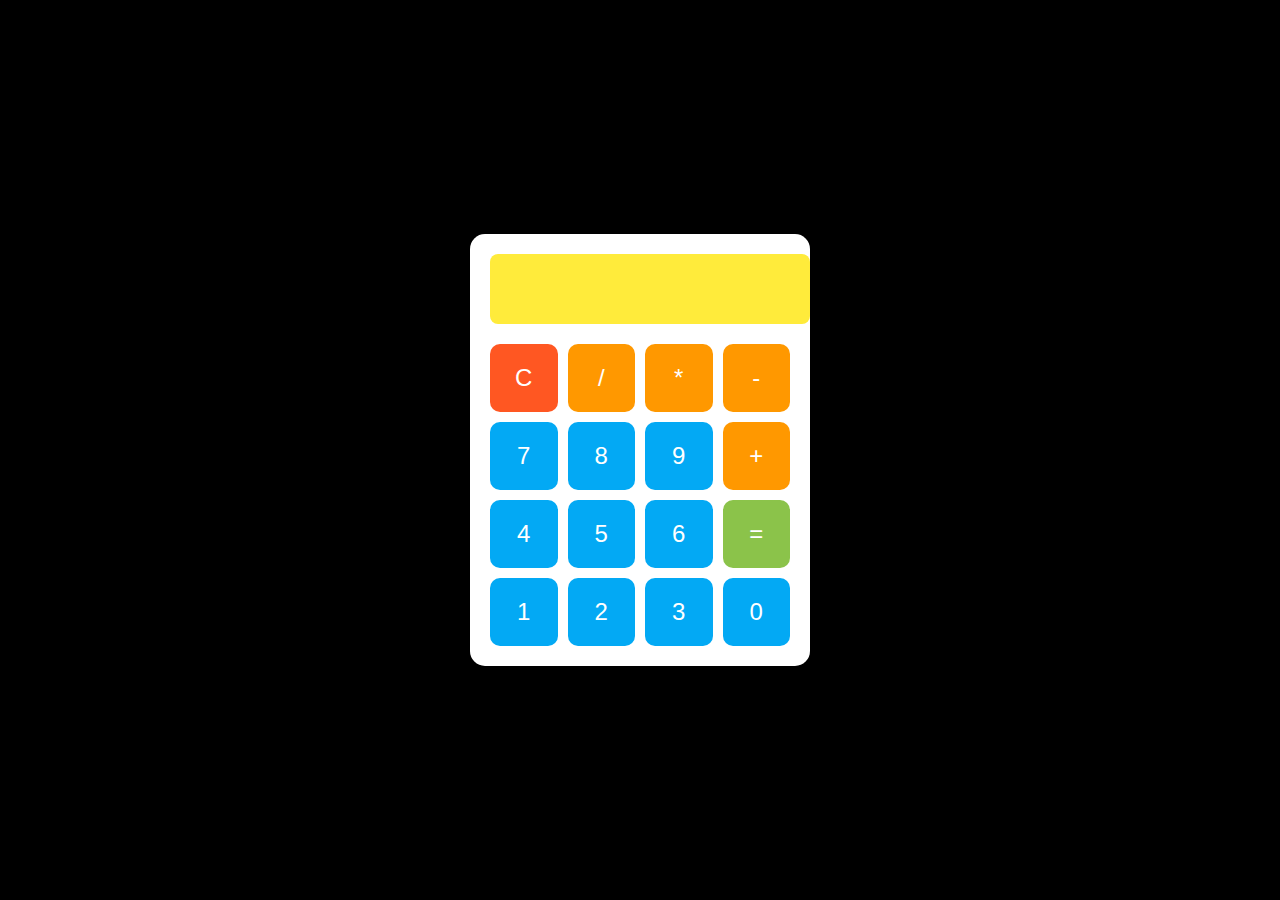
<file: index.html>
<!DOCTYPE html>
<html>
<head>
    <title>Calculator</title>
    <link rel="stylesheet" href="CalculatorProject.css">
</head>
<body>
    <div class="calculator">
        <input type="text" id="display" class="display" disabled>
        <div class="buttons">
            <button class="button clear" onclick="clearDisplay()">C</button>
            <button class="button operator" onclick="appendOperation('/')">/</button>
            <button class="button operator" onclick="appendOperation('*')">*</button>
            <button class="button operator" onclick="appendOperation('-')">-</button>

            <button class="button" onclick="appendNumber('7')">7</button>
            <button class="button" onclick="appendNumber('8')">8</button>
            <button class="button" onclick="appendNumber('9')">9</button>
            <button class="button operator" onclick="appendOperation('+')">+</button>

            <button class="button" onclick="appendNumber('4')">4</button>
            <button class="button" onclick="appendNumber('5')">5</button>
            <button class="button" onclick="appendNumber('6')">6</button>
            <button class="button equal" onclick="calculate()">=</button>

            <button class="button" onclick="appendNumber('1')">1</button>
            <button class="button" onclick="appendNumber('2')">2</button>
            <button class="button" onclick="appendNumber('3')">3</button>
            <button class="button" onclick="appendNumber('0')">0</button>
        </div>
    </div>
    <script src="CalculatorProject.js"></script>
    
</body>
</html>
</file>
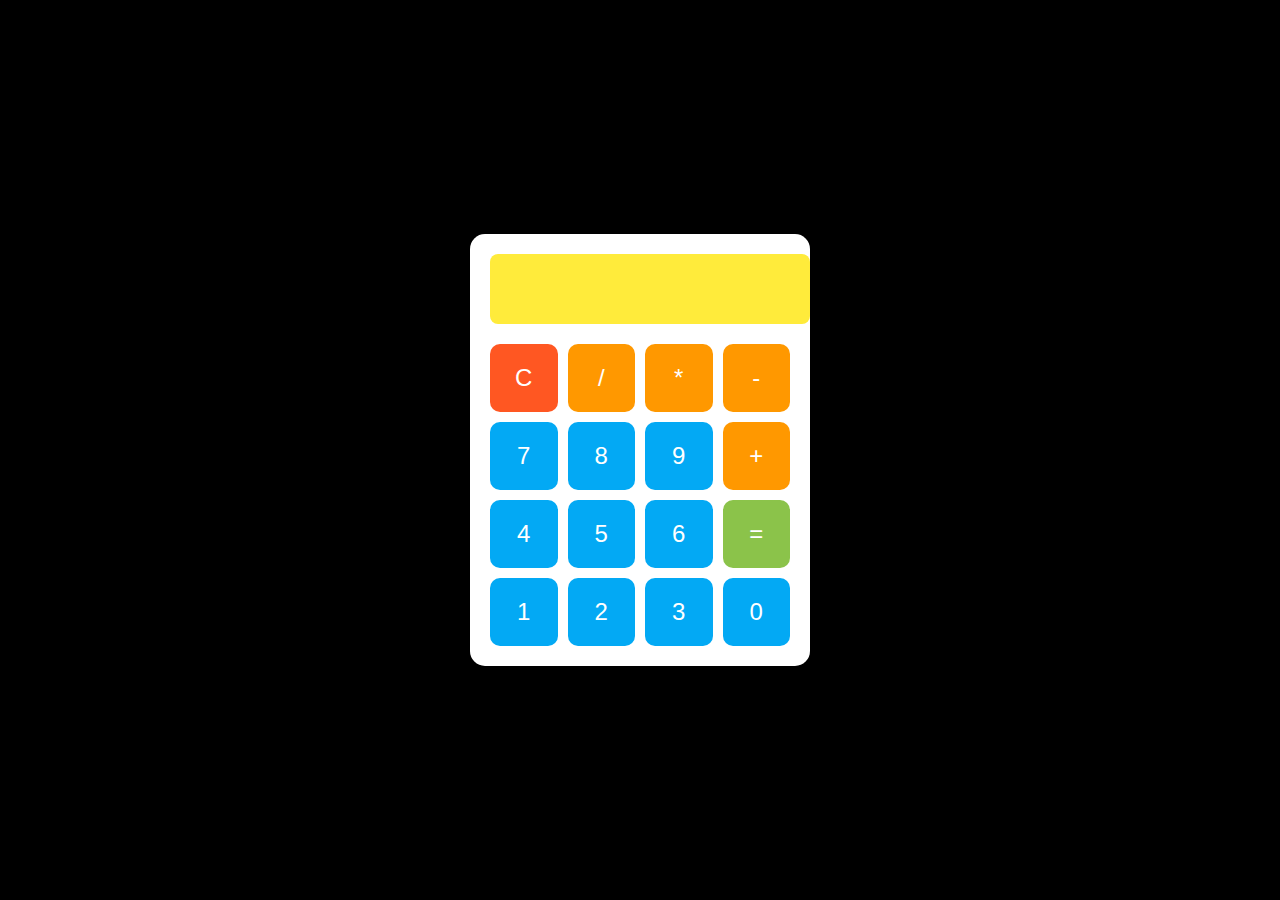
<file: CalculatorProject.html>
<!DOCTYPE html>
<html>
<head>
    <title>Calculator</title>
    <link rel="stylesheet" href="CalculatorProject.css">
</head>
<body>
    <div class="calculator">
        <input type="text" id="display" class="display" disabled>
        <div class="buttons">
            <button class="button clear" onclick="clearDisplay()">C</button>
            <button class="button operator" onclick="appendOperation('/')">/</button>
            <button class="button operator" onclick="appendOperation('*')">*</button>
            <button class="button operator" onclick="appendOperation('-')">-</button>

            <button class="button" onclick="appendNumber('7')">7</button>
            <button class="button" onclick="appendNumber('8')">8</button>
            <button class="button" onclick="appendNumber('9')">9</button>
            <button class="button operator" onclick="appendOperation('+')">+</button>

            <button class="button" onclick="appendNumber('4')">4</button>
            <button class="button" onclick="appendNumber('5')">5</button>
            <button class="button" onclick="appendNumber('6')">6</button>
            <button class="button equal" onclick="calculate()">=</button>

            <button class="button" onclick="appendNumber('1')">1</button>
            <button class="button" onclick="appendNumber('2')">2</button>
            <button class="button" onclick="appendNumber('3')">3</button>
            <button class="button" onclick="appendNumber('0')">0</button>
        </div>
    </div>
    <script src="CalculatorProject.js"></script>
    
</body>
</html>
</file>
<file: CalculatorProject.css>
body {
            font-family: Arial, sans-serif;
            display: flex;
            justify-content: center;
            align-items: center;
            height: 100vh;
            background-color: black;
            margin: 0;
        }
        .calculator {
            width: 300px;
            background-color: #fff;
            border-radius: 15px;
            box-shadow: 0 8px 16px rgba(0, 0, 0, 0.1);
            padding: 20px;
        }
        .display {
            width: 100%;
            height: 50px;
            text-align: right;
            font-size: 1.5rem;
            padding: 10px;
            margin-bottom: 20px;
            border: none;
            background-color: #ffeb3b;
            border-radius: 8px;
            color: #333;
        }
        .buttons {
            display: grid;
            grid-template-columns: repeat(4, 1fr);
            gap: 10px;
        }
        .button {
            background-color: #03a9f4;
            border: none;
            font-size: 1.5rem;
            padding: 20px;
            cursor: pointer;
            border-radius: 10px;
            transition: background-color 0.3s, transform 0.2s;
            color: white;
        }
        .button:hover {
            background-color: #0288d1;
            transform: scale(1.1);
        }
        .button:active {
            transform: scale(0.95);
        }
        .button.clear {
            background-color: #ff5722;
        }
        .button.clear:hover {
            background-color: #e64a19;
        }
        .button.equal {
            background-color: #8bc34a;
        }
        .button.equal:hover {
            background-color: #689f38;
        }
        .button.operator {
            background-color: #ff9800;
        }
        .button.operator:hover {
            background-color: #f57c00;
        }
</file>
